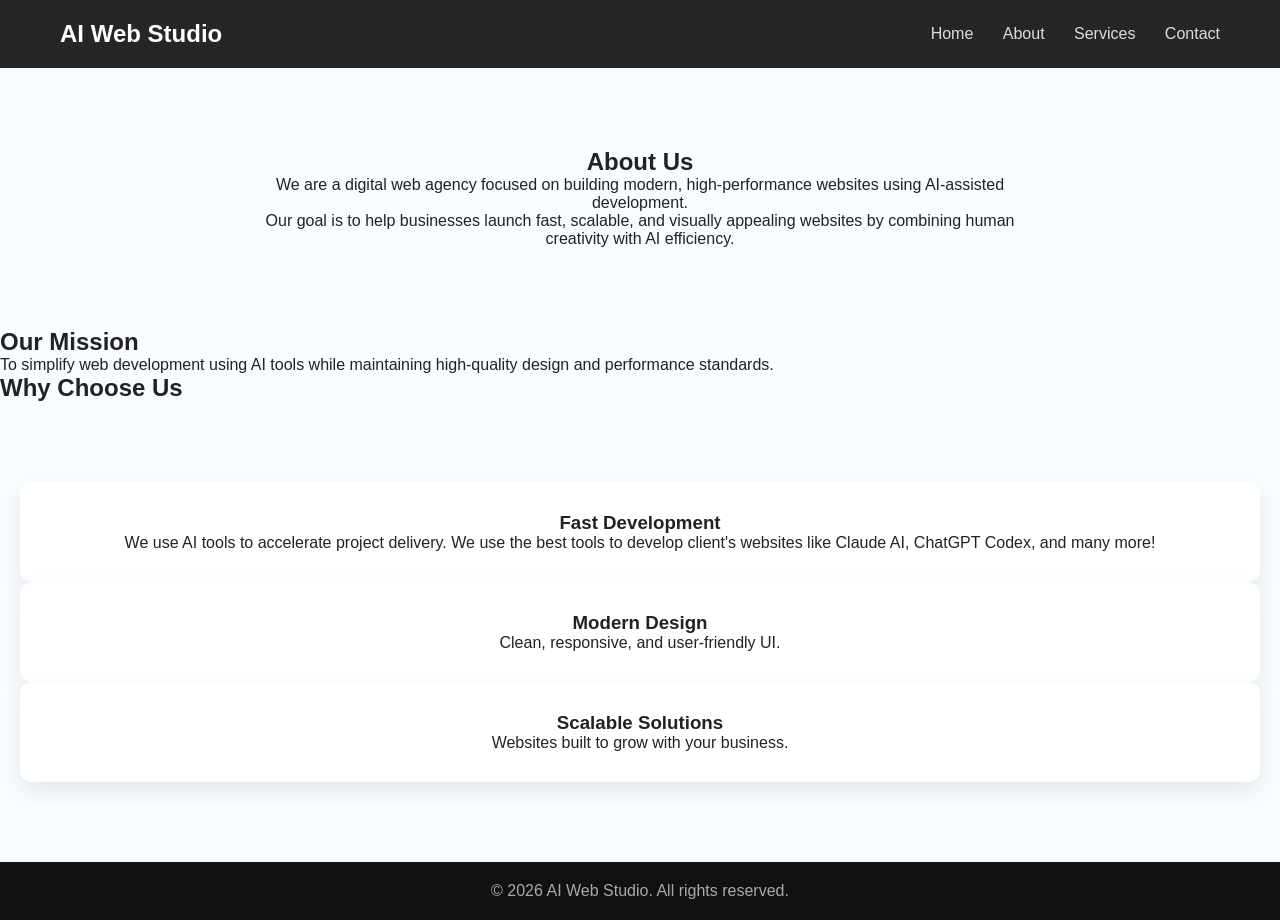
<file: about.html>
<!DOCTYPE html>
<html lang="en">
<head>
  <meta charset="UTF-8">
  <meta name="viewport" content="width=device-width, initial-scale=1.0">
  <title>About Us - AI Web Studio</title>
  <link rel="stylesheet" href="style.css">
</head>
<body>

  
  <!-- NAVBAR -->
  <nav>
    <h2>AI Web Studio</h2>
    <div>
      <a href="index.html">Home</a>
      <a href="about.html">About</a>
      <a href="services.html">Services</a>
      <a href="contact.html">Contact</a>
    </div>
  </nav>

  <!-- ABOUT SECTION -->
  <section class="about">
    <h1>About Us</h1>
    <p>
      We are a digital web agency focused on building modern, high-performance websites using AI-assisted development.
    </p>
    <p>
      Our goal is to help businesses launch fast, scalable, and visually appealing websites by combining human creativity with AI efficiency.
    </p>
  </section>

  <!-- MISSION -->
  <section>
    <h2>Our Mission</h2>
    <p>
      To simplify web development using AI tools while maintaining high-quality design and performance standards.
    </p>
  </section>

  <!-- WHY CHOOSE US -->
  <section>
    <h2>Why Choose Us</h2>
    <div class="services">

      <div class="card">
        <h3>Fast Development</h3>
        <p>We use AI tools to accelerate project delivery. We use the best tools to develop client's websites like Claude AI, ChatGPT Codex, and many more!</p>
      </div>

      <div class="card">
        <h3>Modern Design</h3>
        <p>Clean, responsive, and user-friendly UI.</p>
      </div>

      <div class="card">
        <h3>Scalable Solutions</h3>
        <p>Websites built to grow with your business.</p>
      </div>

    </div>
  </section>

  <!-- FOOTER -->
  <footer>
    <p>© 2026 AI Web Studio. All rights reserved.</p>
  </footer>

</body>
</html>
</file>
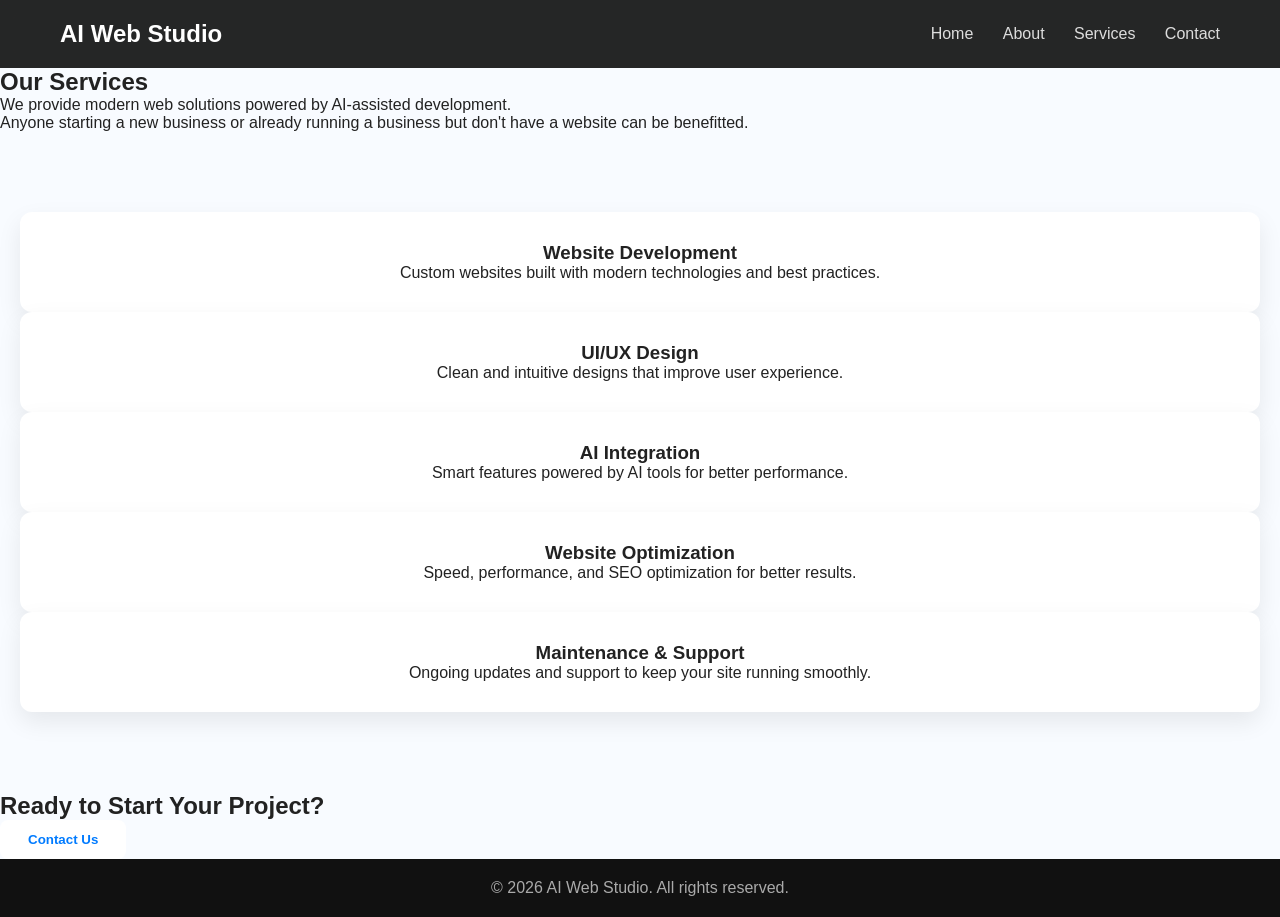
<file: services.html>
<!DOCTYPE html>
<html lang="en">
<head>
  <meta charset="UTF-8">
  <meta name="viewport" content="width=device-width, initial-scale=1.0">
  <title>Services - AI Web Studio</title>
  <link rel="stylesheet" href="style.css">
</head>
<body>

  <!-- NAVBAR -->
  <nav>
    <h2>AI Web Studio</h2>
    <div>
      <a href="index.html">Home</a>
      <a href="about.html">About</a>
      <a href="services.html">Services</a>
      <a href="contact.html">Contact</a>
    </div>
  </nav>

  <!-- SERVICES HEADER -->
  <section>
    <h1>Our Services</h1>
    <p>We provide modern web solutions powered by AI-assisted development.</p>
    <p>Anyone starting a new business or already running a business but don't have a website can be benefitted.</p>
  </section>

  <!-- SERVICES LIST -->
  <section>
    <div class="services">

      <div class="card">
        <h3>Website Development</h3>
        <p>Custom websites built with modern technologies and best practices.</p>
      </div>

      <div class="card">
        <h3>UI/UX Design</h3>
        <p>Clean and intuitive designs that improve user experience.</p>
      </div>

      <div class="card">
        <h3>AI Integration</h3>
        <p>Smart features powered by AI tools for better performance.</p>
      </div>

      <div class="card">
        <h3>Website Optimization</h3>
        <p>Speed, performance, and SEO optimization for better results.</p>
      </div>

      <div class="card">
        <h3>Maintenance & Support</h3>
        <p>Ongoing updates and support to keep your site running smoothly.</p>
      </div>

    </div>
  </section>

  <!-- CTA -->
  <section>
    <h2>Ready to Start Your Project?</h2>
    <a href="contact.html">
      <button>Contact Us</button>
    </a>
  </section>

  <!-- FOOTER -->
  <footer>
    <p>© 2026 AI Web Studio. All rights reserved.</p>
  </footer>

</body>
</html>
</file>
<file: style.css>
/* RESET */
* {
  margin: 0;
  padding: 0;
  box-sizing: border-box;
}

/* BODY */
body {
  font-family: 'Segoe UI', sans-serif;
  background: #f8fbff;
  color: #222;
}

/* NAVBAR */
nav {
  display: flex;
  justify-content: space-between;
  align-items: center;
  padding: 20px 60px;
  background: rgba(0,0,0,0.85);
  backdrop-filter: blur(10px);
  position: sticky;
  top: 0;
}

nav h2 {
  color: #fff;
}

nav a {
  color: #ddd;
  margin-left: 25px;
  text-decoration: none;
  transition: 0.3s;
}

nav a:hover {
  color: #00c6ff;
}

/* HERO */
.hero {
  padding: 100px 60px;
  background: linear-gradient(135deg, #007bff, #00c6ff);
  color: white;
}

.hero-container {
  display: flex;
  align-items: center;
  justify-content: space-between;
  max-width: 1100px;
  margin: auto;
  gap: 40px;
}

.hero-text {
  flex: 1;
}

.hero-text h1 {
  font-size: 48px;
  margin-bottom: 20px;
}

.hero-text p {
  font-size: 18px;
  margin-bottom: 25px;
}

.hero-image img {
  width: 400px;
  border-radius: 12px;
}

/* BUTTON */
button {
  background: white;
  color: #007bff;
  padding: 12px 28px;
  border: none;
  border-radius: 8px;
  font-weight: 600;
  cursor: pointer;
  transition: 0.3s;
}

button:hover {
  transform: translateY(-3px);
}

/* SERVICES */
.services {
  padding: 80px 20px;
  text-align: center;
}

.services h2 {
  margin-bottom: 40px;
  font-size: 32px;
}

.services-grid {
  display: flex;
  gap: 25px;
  max-width: 1100px;
  margin: auto;
}

.card {
  background: white;
  padding: 30px;
  border-radius: 12px;
  flex: 1;
  box-shadow: 0 10px 25px rgba(0,0,0,0.08);
  transition: 0.3s;
}

.card:hover {
  transform: translateY(-10px);
  box-shadow: 0 20px 40px rgba(0,0,0,0.15);
}

.icon {
  font-size: 30px;
  margin-bottom: 15px;
}

/* ABOUT */
.about {
  max-width: 800px;
  margin: 80px auto;
  text-align: center;
}

/* FOOTER */
footer {
  background: #111;
  color: #aaa;
  text-align: center;
  padding: 20px;
}

/* RESPONSIVE */
@media (max-width: 768px) {

  .hero-container {
    flex-direction: column;
    text-align: center;
  }

  .services-grid {
    flex-direction: column;
  }

  .hero-image img {
    width: 100%;
  }
}
/* CONTACT SECTION */
.contact-section {
  padding: 80px 20px;
}

.contact-container {
  display: flex;
  max-width: 1100px;
  margin: auto;
  gap: 40px;
  align-items: center;
}

/* LEFT SIDE */
.contact-info {
  flex: 1;
}

.contact-info h1 {
  font-size: 36px;
  margin-bottom: 15px;
}

.contact-info p {
  margin-bottom: 10px;
  color: #555;
}

.info-box {
  margin-top: 20px;
  background: #f4f7fb;
  padding: 20px;
  border-radius: 10px;
}

/* RIGHT SIDE */
.contact-form {
  flex: 1;
  background: white;
  padding: 30px;
  border-radius: 12px;
  box-shadow: 0 10px 30px rgba(0,0,0,0.1);
}

/* FORM */
.contact-form input,
.contact-form textarea {
  width: 100%;
  padding: 12px;
  margin-bottom: 15px;
  border: 1px solid #ddd;
  border-radius: 6px;
}

.contact-form textarea {
  height: 120px;
}

.contact-form button {
  width: 100%;
  background: #007bff;
  color: white;
  padding: 12px;
  border-radius: 6px;
}

.contact-form button:hover {
  background: #0056b3;
}

/* RESPONSIVE */
@media (max-width: 768px) {
  .contact-container {
    flex-direction: column;
  }
}
/* CONTACT PAGE FIX */
.contact-section {
  padding: 100px 20px;
}

.contact-container {
  display: flex;
  justify-content: space-between;
  align-items: flex-start;
  gap: 60px;
  max-width: 1100px;
  margin: auto;
}

/* LEFT */
.contact-info {
  flex: 1;
}

.contact-info h1 {
  font-size: 40px;
  margin-bottom: 20px;
}

.contact-info p {
  color: #555;
  margin-bottom: 10px;
}

.info-box {
  margin-top: 25px;
  background: #f4f7fb;
  padding: 20px;
  border-radius: 10px;
}

/* RIGHT */
.contact-form {
  flex: 1;
  background: white;
  padding: 35px;
  border-radius: 12px;
  box-shadow: 0 15px 40px rgba(0,0,0,0.1);
}

/* FORM FIX */
.contact-form input,
.contact-form textarea {
  width: 100%;
  padding: 12px;
  margin-bottom: 15px;
  border: 1px solid #ddd;
  border-radius: 6px;
}

.contact-form textarea {
  height: 120px;
}

.contact-form button {
  width: 100%;
  background: #007bff;
  color: white;
  padding: 12px;
  border-radius: 6px;
  font-weight: 600;
}

.contact-form button:hover {
  background: #0056b3;
}

/* MOBILE */
@media (max-width: 768px) {
  .contact-container {
    flex-direction: column;
  }
}
/* FORCE CONTACT FIX */
.contact-container {
  display: grid !important;
  grid-template-columns: 1fr 1fr;
  gap: 60px;
}

/* FORCE FORM STACK */
.contact-form form {
  display: flex;
  flex-direction: column;
}

/* FIX INPUT ALIGNMENT */
.contact-form input,
.contact-form textarea {
  display: block;
  width: 100%;
}

/* FIX BUTTON */
.contact-form button {
  margin-top: 10px;
}

/* MOBILE FIX */
@media (max-width: 768px) {
  .contact-container {
    grid-template-columns: 1fr;
  }
}
</file>
